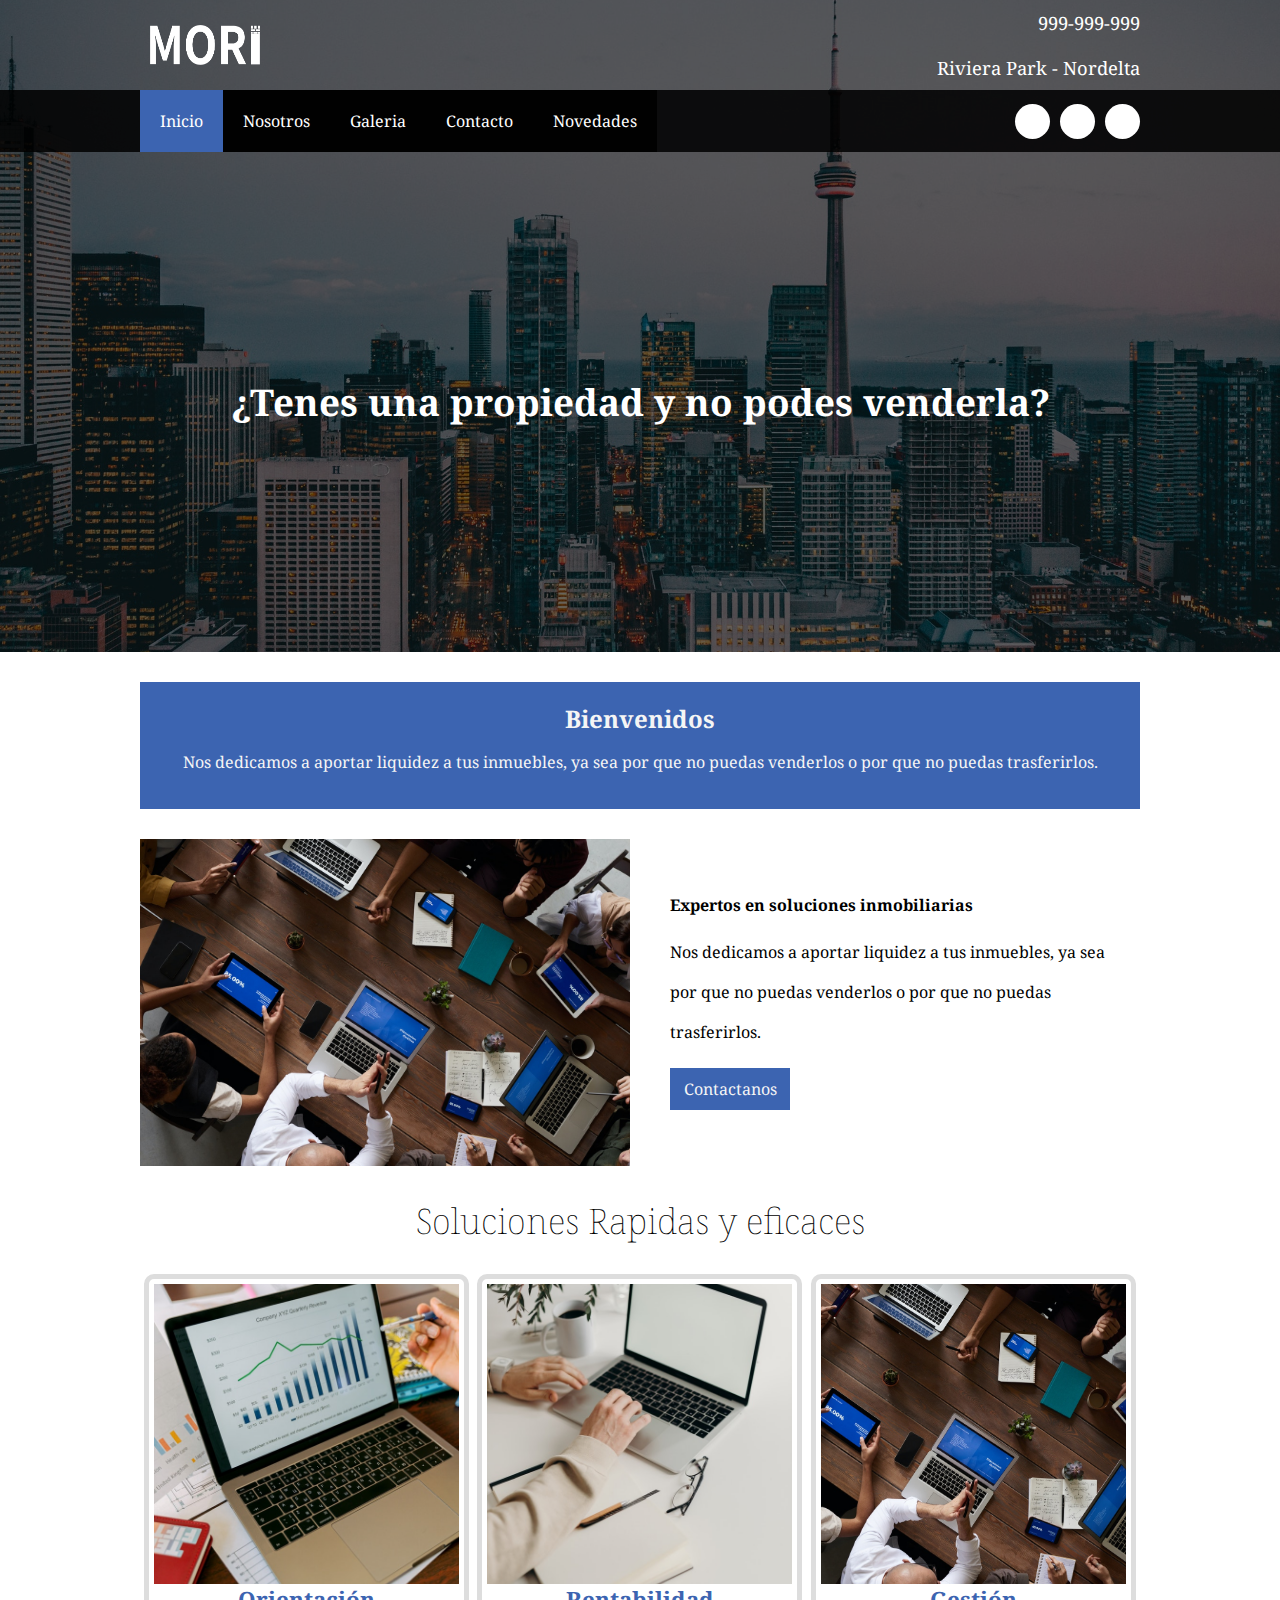
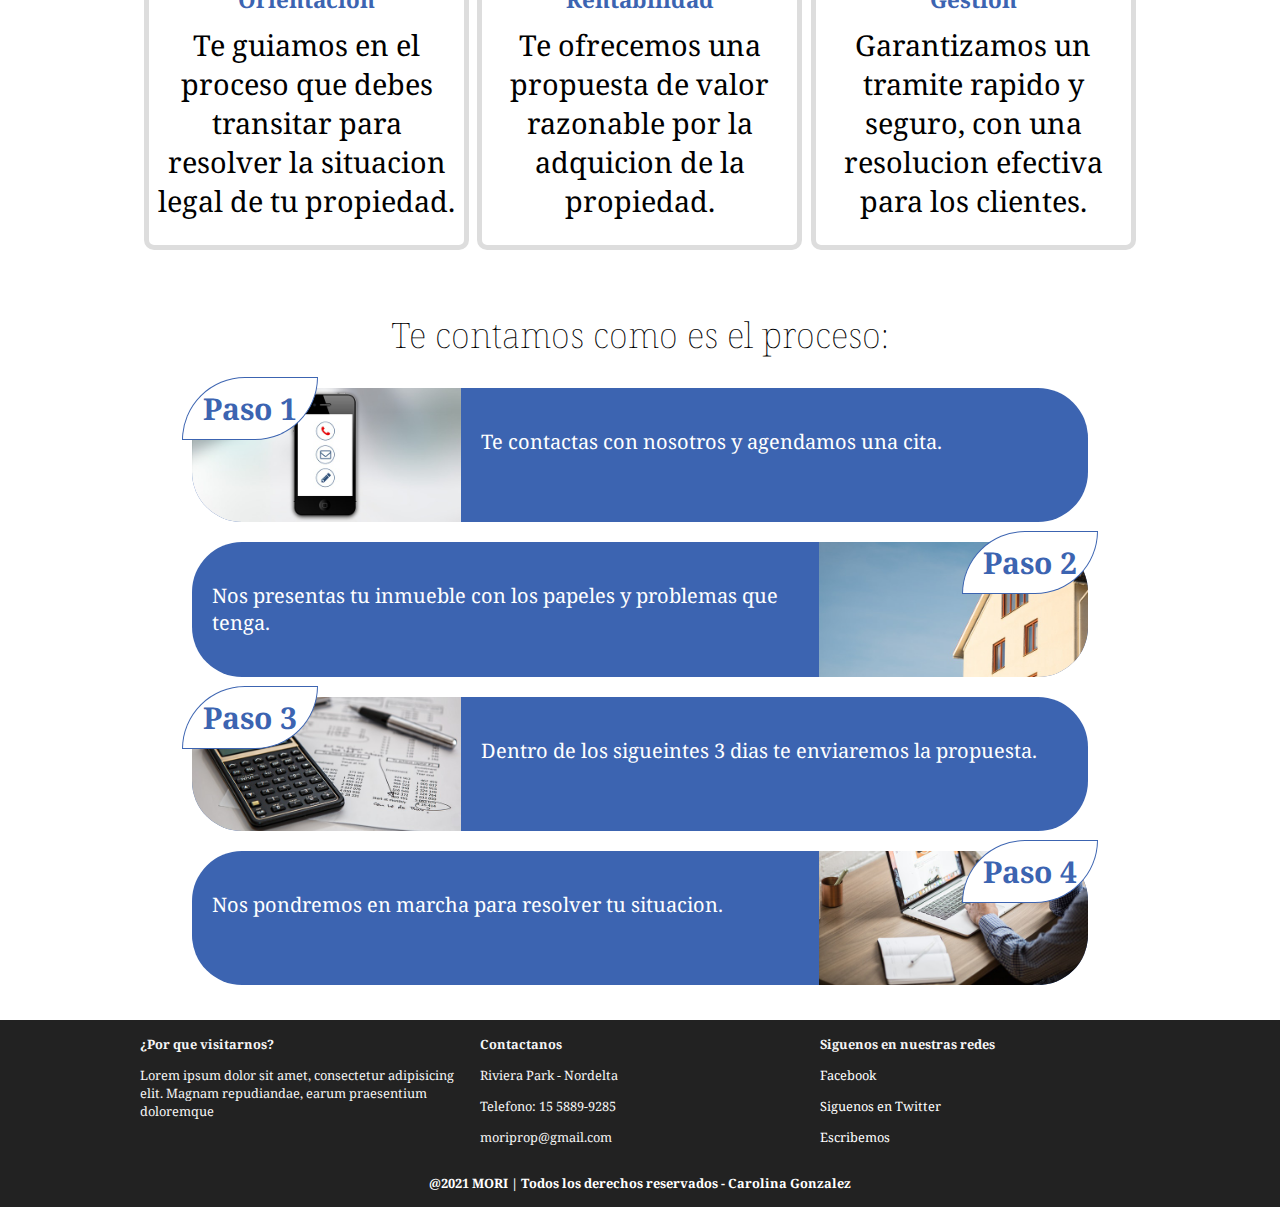
<file: index.html>
<!DOCTYPE html>
<html lang="es">

<head>
    <meta charset="UTF-8">
    <meta http-equiv="X-UA-Compatible" content="IE=edge">
    <meta name="viewport" content="width=device-width, initial-scale=1.0">
    <link rel="stylesheet" href="estilos.css">
    <link rel="stylesheet" href="anuncio.css">

    <link href="https://file.myfontastic.com/Nwb6mDPqsQPBfgNzGpX3ud/icons.css" rel="stylesheet">
    <title>MORI</title>
</head>

<body>
    <header class="main-header">
        <div class="container container--flex">
            <div class="logo-container column column--50">
                <a href="index.html"><img src="logoB.png" alt="logo" class="logo"></a>
            </div>
            <div class="main-header__contactInfo column column--50">
                <p class="main-header__contactInfo__phone">
                    <span class="icon-phone">999-999-999</span>
                </p>
                <p class="main-header__contactInfo__address">
                    <span class="icon-location">Riviera Park - Nordelta</span>
                </p>
            </div>
        </div>
    </header>
    <nav class="main-nav">
        <div class="container container--flex">
            <span class="icon-menu" id="btnmenu"></span>
            <ul class="menu" id="menu">
                <li class="menu__item">
                    <a href="index.html" class="menu__link  menu__link--select">Inicio</a></li>
                <li class="menu__item">
                    <a href="nosotros.html" class="menu__link">Nosotros</a></li>
                <li class="menu__item">
                    <a href="galeria.html" class="menu__link">Galeria</a></li>
                <li class="menu__item">
                    <a href="contacto.html" class="menu__link">Contacto</a></li>
                <li class="menu__item">
                    <a href="novedades.html" class="menu__link">Novedades</a></li>
            </ul>
            <div class="social-icon">
                <a href="" class="social-icon__link">
                    <span class="icon-facebook"></span>
                </a>
                <a href="" class="social-icon__link">
                    <span class="icon-twitter"></span>
                </a>
                <a href="" class="social-icon__link">
                    <span class="icon-mail"></span>
                </a>
            </div>

        </div>
    </nav>
    <section class="banner">
        <img src="fondo.jpg" alt="" class="banner__img">
        <div class="banner__content">¿Tenes una propiedad y no podes venderla?</div>
    </section>
    <main class="main">
        <section class="group group--color">
            <div class="container">
                <h2 class="main__tittle">Bienvenidos</h2>
                <p class="main__txt">Nos dedicamos a aportar liquidez a tus inmuebles, ya sea por que no puedas venderlos o por que no puedas trasferirlos.</p>

            </div>
        </section>
        <section class="group main__about__description">
            <div class="container container--flex">
                <div class="column column--50">
                    <img src="equipo.jpg" alt="">
                </div>
                <div class="column column--50">
                    <h3 class="column__title">Expertos en soluciones inmobiliarias</h3>
                    <p class="column__txt">Nos dedicamos a aportar liquidez a tus inmuebles, ya sea por que no puedas venderlos o por que no puedas trasferirlos.</p>
                    <a href="contacto.html" class="btn btn--contact">Contactanos</a>
                </div>
            </div>
        </section>
        <section class="group today-special">
            <h2 class="group__title">Soluciones Rapidas y eficaces</h2>
            <div class="container container--flex">
                <div class="column column--50-25">
                    <img src="orientacion.jpg" alt="" class="today-special__img">
                    <div class="today-special__title">Orientación</div>
                    <div class="today-special__price">Te guiamos en el proceso que debes transitar para resolver la situacion legal de tu propiedad.</div>
                </div>
                <div class="column column--50-25">
                    <img src="rentabilidad.jpg" alt="" class="today-special__img">
                    <div class="today-special__title">Rentabilidad</div>
                    <div class="today-special__price">Te ofrecemos una propuesta de valor razonable por la adquicion de la propiedad.</div>
                </div>
                <div class="column column--50-25">
                    <img src="equipo.jpg" alt="" class="today-special__img">
                    <div class="today-special__title">Gestión</div>
                    <div class="today-special__price">Garantizamos un tramite rapido y seguro, con una resolucion efectiva para los clientes.</div>
                </div>

            </div>
        </section>

        <section>
            <h2 class="group__title">Te contamos como es el proceso:</h2>
            <div class="pasos1">
                <div>
                    <h1>Paso 1</h1>
                    <p>Te contactas con nosotros y agendamos una cita.</p>

                    <img src="infografia-contacto.jpg" alt="">
                </div>
                <div>
                    <h1>Paso 2</h1>
                    <p>Nos presentas tu inmueble con los papeles y problemas que tenga.</p>
                    <img src="infografia-casa.jpg" alt="">
                </div>
                <div>
                    <h1>Paso 3</h1>
                    <p>Dentro de los sigueintes 3 dias te enviaremos la propuesta.</p>
                    <img src="infografia-presu.jpg" alt="">
                </div>
                <div>
                    <h1>Paso 4</h1>
                    <p>Nos pondremos en marcha para resolver tu situacion.</p>
                    <img src="infografia-marcha.jpg" alt="">
                </div>
            </div>
        </section>
    </main>
    <footer class="main-footer">
        <div class="container container--flex">
            <div class="column column--33">
                <h2 class="column__title">¿Por que visitarnos?</h2>
                <p class="column__txt">Lorem ipsum dolor sit amet, consectetur adipisicing elit. Magnam repudiandae, earum praesentium doloremque </p>
            </div>
            <div class="column column--33">
                <h2 class="column__title">Contactanos</h2>
                <p class="column__txt">Riviera Park - Nordelta</p>
                <p class="column__txt">Telefono: 15 5889-9285</p>
                <p class="column__txt">moriprop@gmail.com</p>
            </div>
            <div class="column column--33">
                <h2 class="column__title">Siguenos en nuestras redes</h2>
                <p class="column__txt">
                    <a href="" class="icon-facebook">Facebook</a>
                </p>
                <p class="column__txt">
                    <a href="" class="icon-twitter">Siguenos en Twitter</a>
                </p>
                <p class="column__txt">
                    <a href="" class="icon-whatsapp">Escribemos</a>
                </p>
            </div>
            <p class="copy"> <a class="copy-link" href="email.html" target="_blank">@2021 MORI | Todos los derechos reservados - Carolina Gonzalez</a>
            </p>
        </div>
    </footer>
    <script src="menu.js"></script>

</body>

</html>
</file>
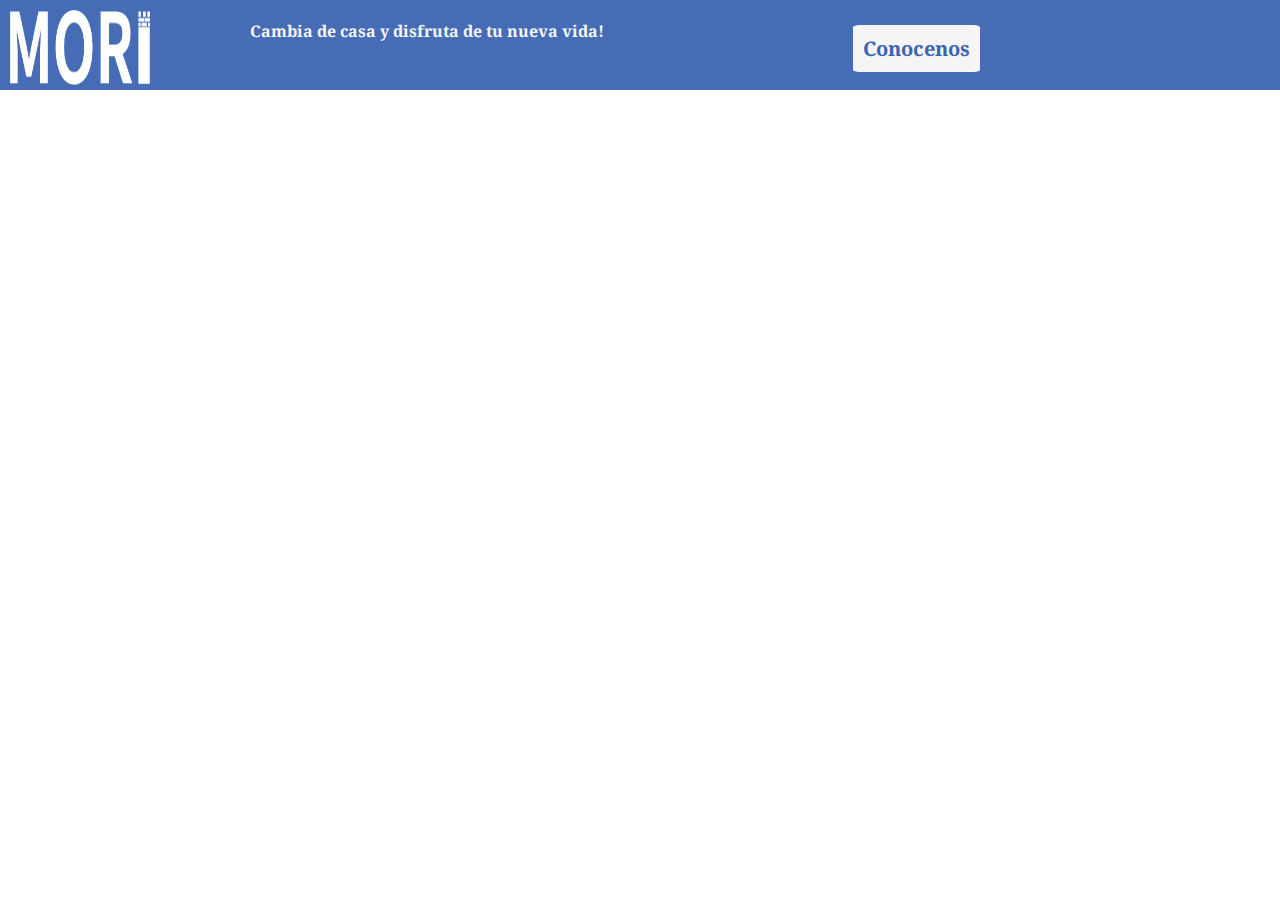
<file: anuncio.html>
<!DOCTYPE html>
<html lang="es">

<head>
    <meta charset="UTF-8">
    <meta http-equiv="X-UA-Compatible" content="IE=edge">
    <meta name="viewport" content="width=device-width, initial-scale=1.0">
    <link href="anuncio.css" rel="stylesheet">

    <title>Anuncio</title>
</head>

<body>
    <div class="cajaaviso">

        <img src="logoB.png" alt="logo">

        <div>
            <p>Cambia de casa y disfruta de tu nueva vida!</p>

        </div>
        <div>
            <a href="http://producciondigitalup.com/sitioup/118598/index.html" target="_blank">Conocenos</a>

        </div>

    </div>




    </div>

</body>

</html>
</file>
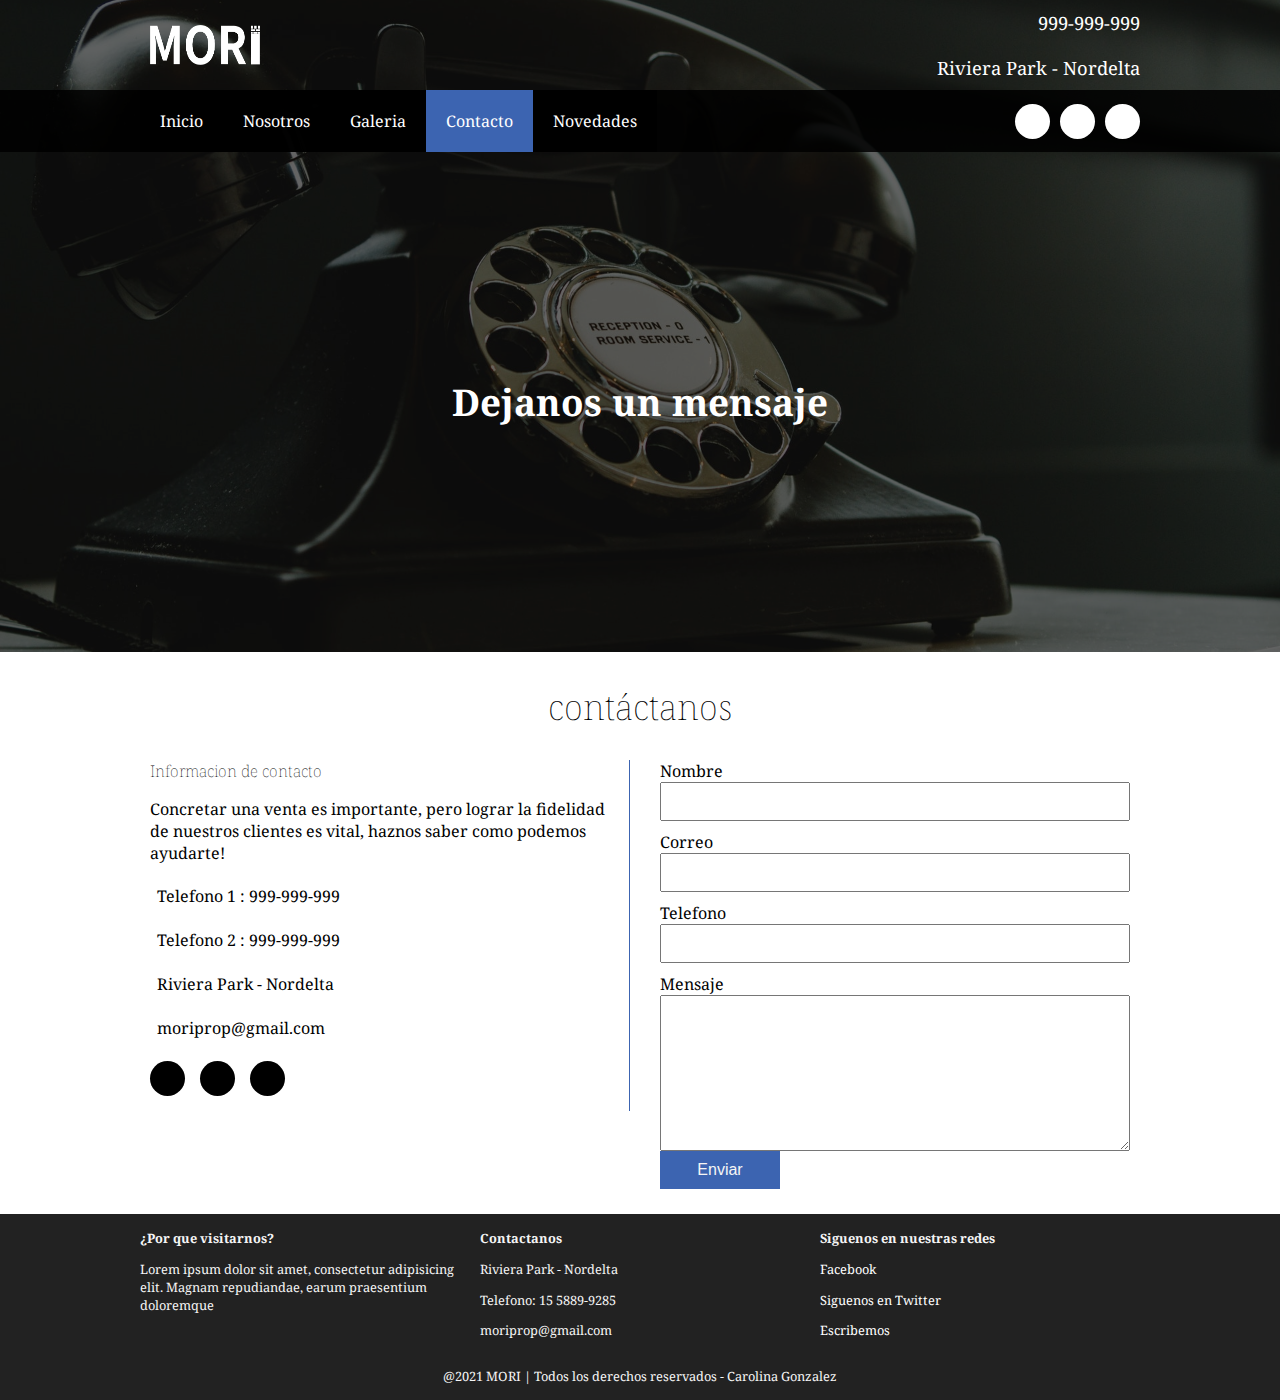
<file: contacto.html>
<!DOCTYPE html>
<html lang="es">

<head>
    <meta charset="UTF-8">
    <meta http-equiv="X-UA-Compatible" content="IE=edge">
    <meta name="viewport" content="width=device-width, initial-scale=1.0">
    <link rel="stylesheet" href="estilos.css">
    <link href="https://file.myfontastic.com/Nwb6mDPqsQPBfgNzGpX3ud/icons.css" rel="stylesheet">
    <title>Contacto | MORI</title>
</head>

<body>
    <header class="main-header">
        <div class="container container--flex">
            <div class="logo-container column column--50">
                <a href="index.html"><img src="logoB.png" alt="logo" class="logo"></a>
            </div>
            <div class="main-header__contactInfo column column--50">
                <p class="main-header__contactInfo__phone">
                    <span class="icon-phone">999-999-999</span>
                </p>
                <p class="main-header__contactInfo__address">
                    <span class="icon-location">Riviera Park - Nordelta</span>
                </p>
            </div>
        </div>
    </header>
    <nav class="main-nav">
        <div class="container container--flex">
            <span class="icon-menu" id="btnmenu"></span>
            <ul class="menu" id="menu">
                <li class="menu__item">
                    <a href="index.html" class="menu__link  ">Inicio</a></li>
                <li class="menu__item">
                    <a href="nosotros.html" class="menu__link ">Nosotros</a></li>
                <li class="menu__item">
                    <a href="galeria.html" class="menu__link ">Galeria</a></li>
                <li class="menu__item">
                    <a href="contacto.html" class="menu__link menu__link--select">Contacto</a></li>
                <li class="menu__item">
                    <a href="novedades.html" class="menu__link">Novedades</a></li>
            </ul>
            <div class="social-icon">
                <a href="" class="social-icon__link">
                    <span class="icon-facebook"></span>
                </a>
                <a href="" class="social-icon__link">
                    <span class="icon-twitter"></span>
                </a>
                <a href="" class="social-icon__link">
                    <span class="icon-mail"></span>
                </a>
            </div>

        </div>
    </nav>
    <section class="banner">
        <img src="contacto.jpg" alt="" class="banner__img">
        <div class="banner__content">Dejanos un mensaje</div>
    </section>
    <main class="main">

        <section class="group contact">
            <h2 class="group__title">contáctanos</h2>
            <div class="container container--flex">
                <div class="contact-information column column--50">
                    <h3 class="column__title">Informacion de contacto</h3>
                    <p class="column__txt">Concretar una venta es importante, pero lograr la fidelidad de nuestros clientes es vital, haznos saber como podemos ayudarte!</p>
                    <p class="column__txt"><span class="icon-phone"></span> Telefono 1 : 999-999-999</p>
                    <p class="column__txt"><span class="icon-phone"></span> Telefono 2 : 999-999-999</p>
                    <p class="column__txt"><span class="icon-location"></span> Riviera Park - Nordelta</p>
                    <p class="column__txt"><span class="icon-mail"></span> moriprop@gmail.com</p>

                    <div class="social-icon">
                        <a href="" class="social-icon__link">
                            <span class="icon-facebook"></span>
                        </a>
                        <a href="" class="social-icon__link">
                            <span class="icon-twitter"></span>
                        </a>
                        <a href="" class="social-icon__link">
                            <span class="icon-mail"></span>
                        </a>
                    </div>

                </div>
                <form method="GET" action="respuesta.html" class="formulario column column--50">

                    <label for="" class="formulario__label">Nombre</label>
                    <input type="text" class="formulario__input-txt" name="nombre" required>
                    <label for="" class="formulario__label">Correo</label>
                    <input type="email" class="formulario__input-txt" name="correo" required>
                    <label for="" class="formulario__label">Telefono</label>
                    <input type="text" class="formulario__input-txt" name="telefono" required>

                    <label for="" class="formulario__label">Mensaje</label>
                    <textarea name="mensaje" id="" cols="30" rows="10" class="formulario__textarea"></textarea>
                    <input type="submit" class="btn formulario__btn" name="btn_enviar" value="Enviar">

                </form>
            </div>
        </section>

    </main>

    <footer class="main-footer">
        <div class="container container--flex">
            <div class="column column--33">
                <h2 class="column__title">¿Por que visitarnos?</h2>
                <p class="column__txt">Lorem ipsum dolor sit amet, consectetur adipisicing elit. Magnam repudiandae, earum praesentium doloremque </p>
            </div>
            <div class="column column--33">
                <h2 class="column__title">Contactanos</h2>
                <p class="column__txt">Riviera Park - Nordelta</p>
                <p class="column__txt">Telefono: 15 5889-9285</p>
                <p class="column__txt">moriprop@gmail.com</p>
            </div>
            <div class="column column--33">
                <h2 class="column__title">Siguenos en nuestras redes</h2>
                <p class="column__txt">
                    <a href="" class="icon-facebook">Facebook</a>
                </p>
                <p class="column__txt">
                    <a href="" class="icon-twitter">Siguenos en Twitter</a>
                </p>
                <p class="column__txt">
                    <a href="" class="icon-whatsapp">Escribemos</a>
                </p>
            </div>
            <p class="copy">@2021 MORI | Todos los derechos reservados - Carolina Gonzalez
            </p>
        </div>
    </footer>

    <script src="menu.js"></script>
</body>

</html>
</file>
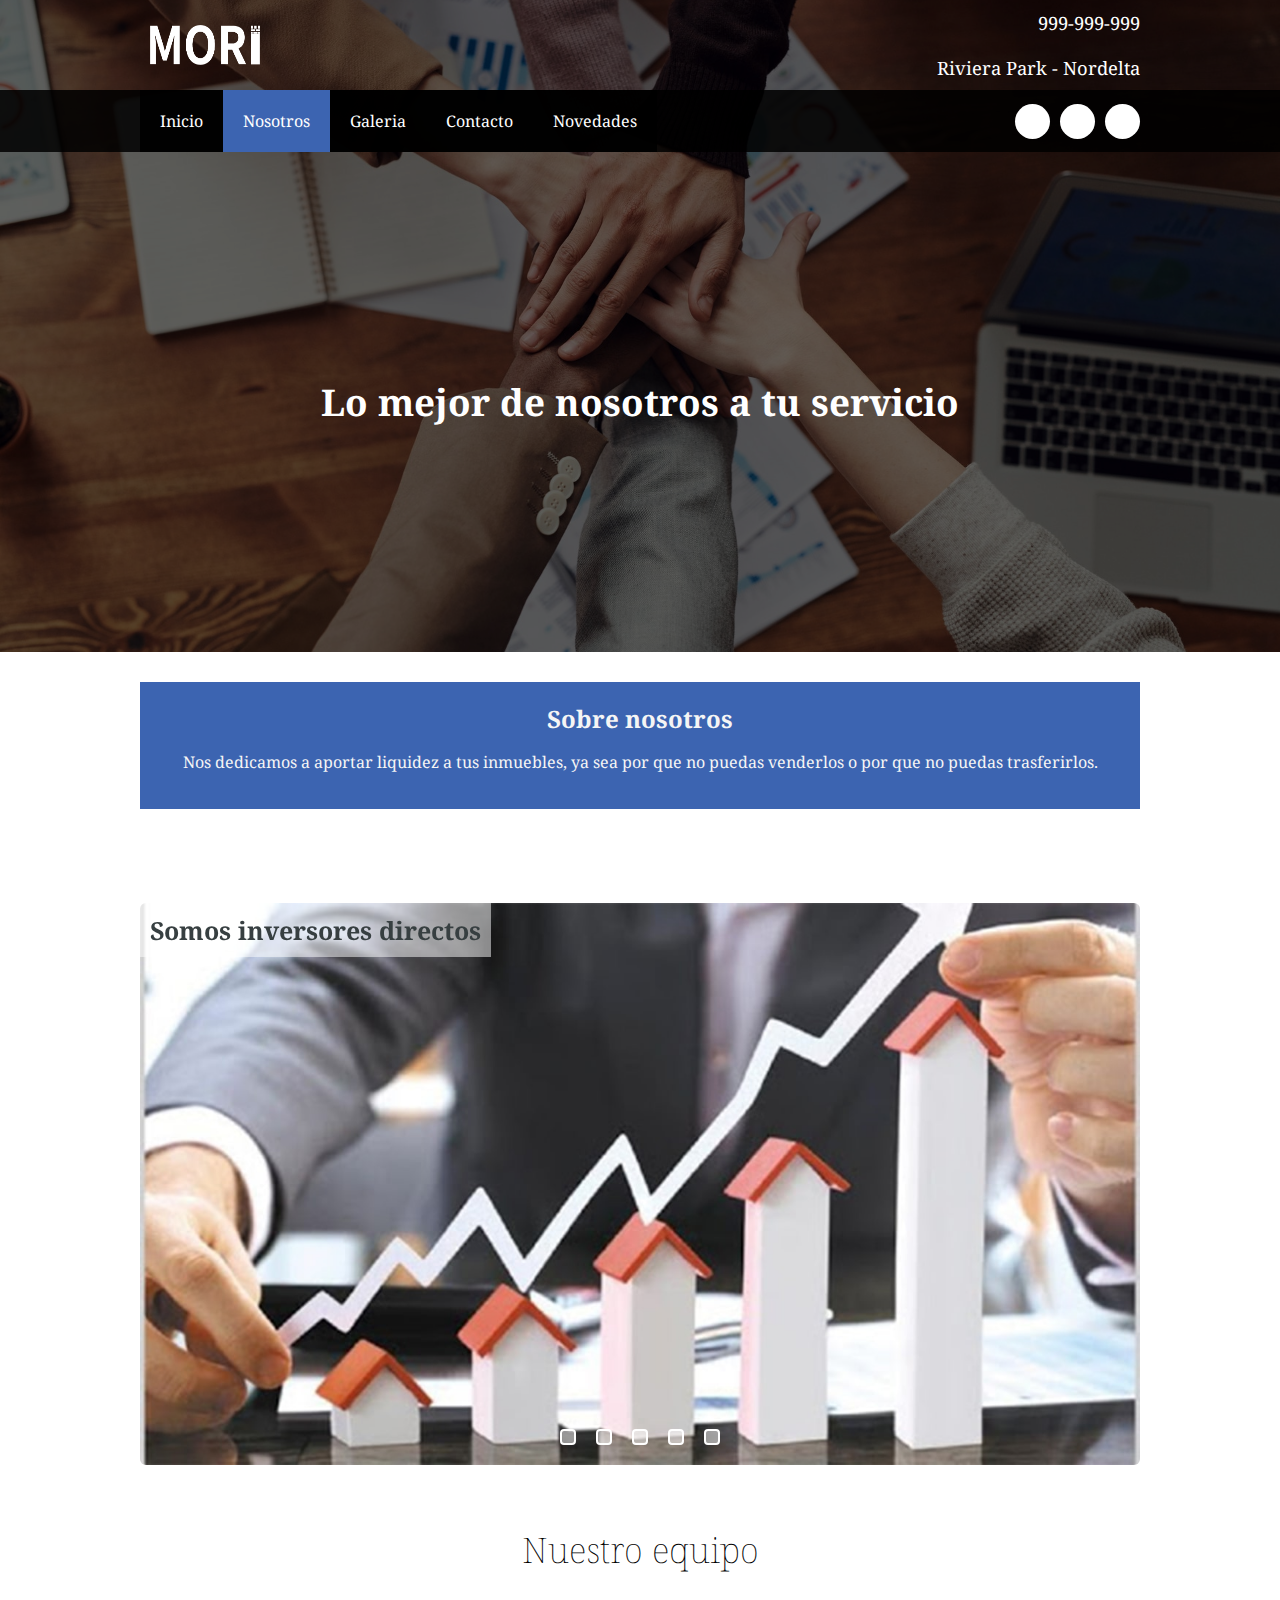
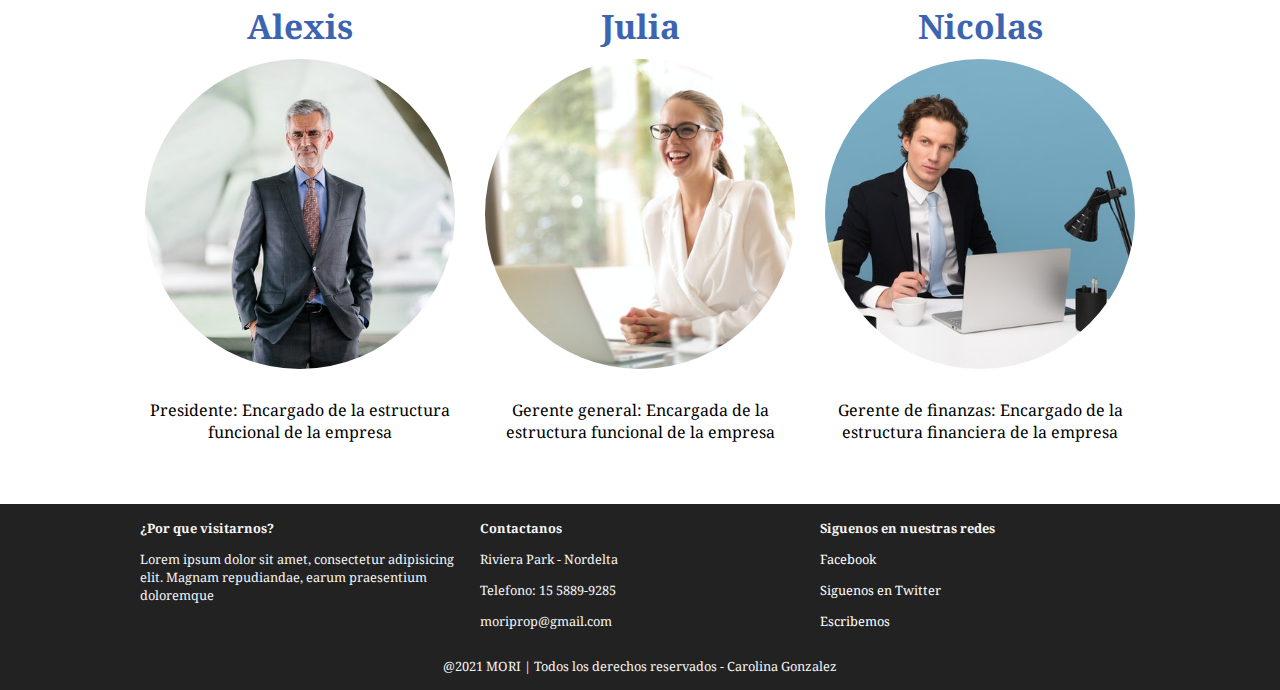
<file: nosotros.html>
<!DOCTYPE html>
<html lang="es">

<head>
    <meta charset="UTF-8">
    <meta http-equiv="X-UA-Compatible" content="IE=edge">
    <meta name="viewport" content="width=device-width, initial-scale=1.0">
    <link rel="stylesheet" href="estilos.css">
    <link href="https://file.myfontastic.com/Nwb6mDPqsQPBfgNzGpX3ud/icons.css" rel="stylesheet">
    <title>Nosotros | MORI</title>
</head>

<body>
    <header class="main-header">
        <div class="container container--flex">
            <div class="logo-container column column--50">
                <a href="index.html"><img src="logoB.png" alt="logo" class="logo"></a>
            </div>
            <div class="main-header__contactInfo column column--50">
                <p class="main-header__contactInfo__phone">
                    <span class="icon-phone">999-999-999</span>
                </p>
                <p class="main-header__contactInfo__address">
                    <span class="icon-location">Riviera Park - Nordelta</span>
                </p>
            </div>
        </div>
    </header>
    <nav class="main-nav">
        <div class="container container--flex">
            <span class="icon-menu" id="btnmenu"></span>
            <ul class="menu" id="menu">
                <li class="menu__item">
                    <a href="index.html" class="menu__link  ">Inicio</a></li>
                <li class="menu__item">
                    <a href="nosotros.html" class="menu__link menu__link--select">Nosotros</a></li>
                <li class="menu__item">
                    <a href="galeria.html" class="menu__link">Galeria</a></li>
                <li class="menu__item">
                    <a href="contacto.html" class="menu__link">Contacto</a></li>
                <li class="menu__item">
                    <a href="novedades.html" class="menu__link">Novedades</a></li>
            </ul>
            <div class="social-icon">
                <a href="" class="social-icon__link">
                    <span class="icon-facebook"></span>
                </a>
                <a href="" class="social-icon__link">
                    <span class="icon-twitter"></span>
                </a>
                <a href="" class="social-icon__link">
                    <span class="icon-mail"></span>
                </a>
            </div>

        </div>
    </nav>
    <section class="banner">
        <img src="nosotros.jpg" alt="" class="banner__img">
        <div class="banner__content">Lo mejor de nosotros a tu servicio</div>
    </section>
    <main class="main">
        <section class="group group--color">
            <div class="container">
                <h2 class="main__tittle">Sobre nosotros</h2>
                <p class="main__txt">Nos dedicamos a aportar liquidez a tus inmuebles, ya sea por que no puedas venderlos o por que no puedas trasferirlos.</p>

            </div>
        </section>


        <section class="body-servicios">

            <div class="container-all">

                <input class="input" type="radio" id="1" name="image-slide" hidden/>
                <input class="input" type="radio" id="2" name="image-slide" hidden/>
                <input class="input" type="radio" id="3" name="image-slide" hidden/>
                <input class="input" type="radio" id="4" name="image-slide" hidden/>
                <input class="input" type="radio" id="5" name="image-slide" hidden/>

                <div class="slide">

                    <div class="item-slide">
                        <div class="titulo">
                            <h1>Somos inversores directos</h1>
                        </div>
                        <img src="inversor.jpg">

                    </div>

                    <div class="item-slide">
                        <div class="titulo">
                            <h1>Compramos propiedades para terceros</h1>
                        </div>
                        <img src="compra.jpg">
                    </div>

                    <div class="item-slide">
                        <div class="titulo">
                            <h1>Solucionamos conflictos legales</h1>
                        </div>
                        <img src="resolucion.jpg">
                    </div>

                    <div class="item-slide">
                        <div class="titulo">
                            <h1>Resolvemos sucesiones inconclusas</h1>
                        </div>
                        <img src="sucesion.jpg">
                    </div>

                    <div class="item-slide">
                        <div class="titulo">
                            <h1>Hacemos venta de propiedades</h1>
                        </div>
                        <img src="ventas.jpg">
                    </div>

                </div>

                <div class="pagination">

                    <label class="pagination-item" for="1">
                        <img src="inversor.jpg">
                    </label>

                    <label class="pagination-item" for="2">
                        <img src="compra.jpg">
                    </label>

                    <label class="pagination-item" for="3">
                        <img src="resolucion.jpg">
                    </label>

                    <label class="pagination-item" for="4">
                        <img src="sucesion.jpg">
                    </label>

                    <label class="pagination-item" for="5">
                        <img src="ventas.jpg">
                    </label>

                </div>

            </div>

        </section>



        <section class="group our-team">
            <h2 class="group__title">Nuestro equipo</h2>
            <div class="container container--flex">
                <div class="column column--33">
                    <h3 class="our-team__title">Alexis</h3>
                    <img src="nosotros1.jpg" alt="" class="our-team__img">
                    <p class="our-team__txt">Presidente: Encargado de la estructura funcional de la empresa</p>
                </div>
                <div class="column column--33">
                    <h3 class="our-team__title">Julia</h3>
                    <img src="nosotros2.jpg" alt="" class="our-team__img">
                    <p class="our-team__txt">Gerente general: Encargada de la estructura funcional de la empresa</p>
                </div>
                <div class="column column--33">
                    <h3 class="our-team__title">Nicolas</h3>
                    <img src="nosotros3.jpg" alt="" class="our-team__img">
                    <p class="our-team__txt">Gerente de finanzas: Encargado de la estructura financiera de la empresa</p>
                </div>
            </div>
        </section>

    </main>
    <footer class="main-footer">
        <div class="container container--flex">
            <div class="column column--33">
                <h2 class="column__title">¿Por que visitarnos?</h2>
                <p class="column__txt">Lorem ipsum dolor sit amet, consectetur adipisicing elit. Magnam repudiandae, earum praesentium doloremque </p>
            </div>
            <div class="column column--33">
                <h2 class="column__title">Contactanos</h2>
                <p class="column__txt">Riviera Park - Nordelta</p>
                <p class="column__txt">Telefono: 15 5889-9285</p>
                <p class="column__txt">moriprop@gmail.com</p>
            </div>
            <div class="column column--33">
                <h2 class="column__title">Siguenos en nuestras redes</h2>
                <p class="column__txt">
                    <a href="" class="icon-facebook">Facebook</a>
                </p>
                <p class="column__txt">
                    <a href="" class="icon-twitter">Siguenos en Twitter</a>
                </p>
                <p class="column__txt">
                    <a href="" class="icon-whatsapp">Escribemos</a>
                </p>
            </div>
            <p class="copy">@2021 MORI | Todos los derechos reservados - Carolina Gonzalez
            </p>
        </div>
    </footer>
    <script src="menu.js"></script>
</body>

</html>
</file>
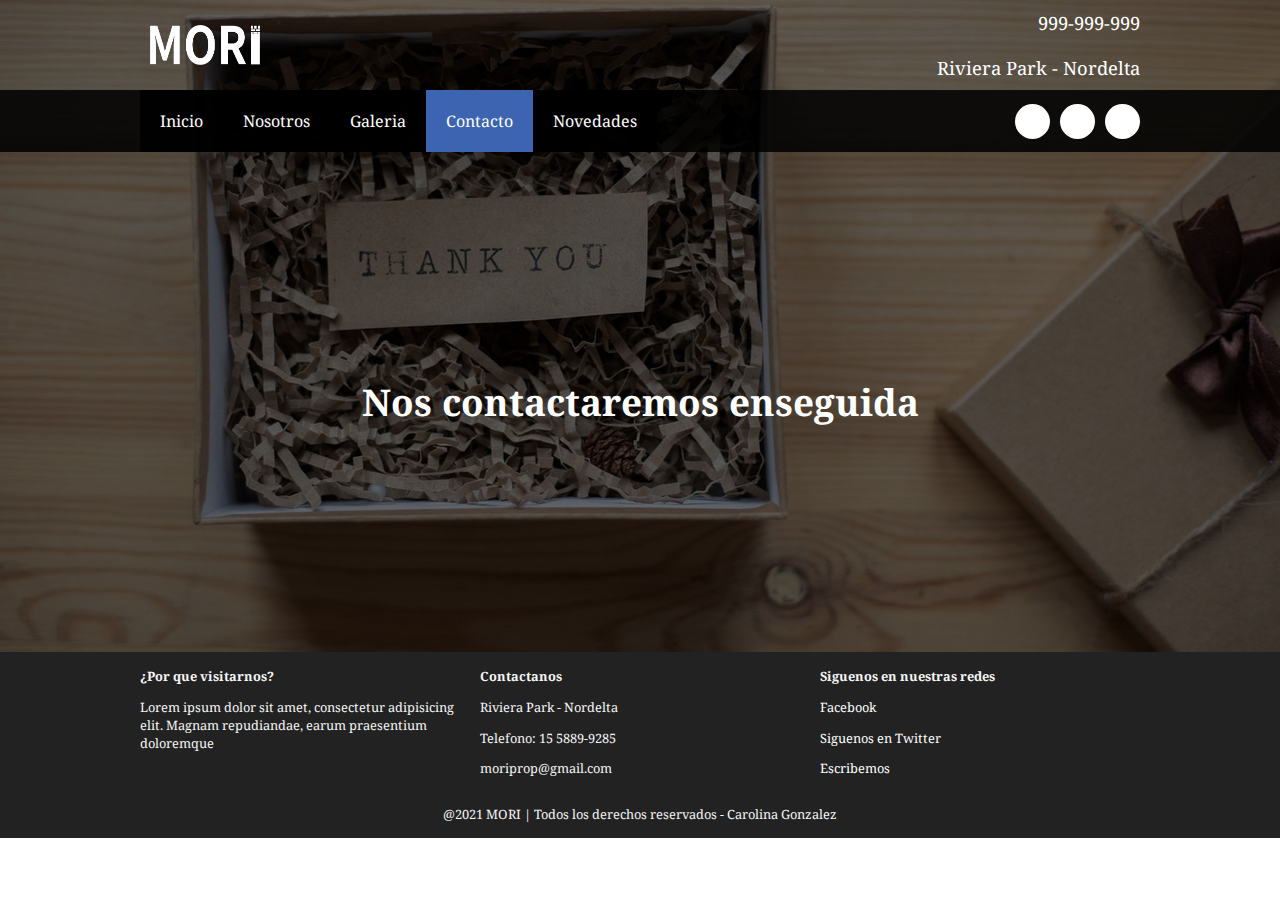
<file: respuesta.html>
<!DOCTYPE html>
<html lang="es">

<head>
    <meta charset="UTF-8">
    <meta http-equiv="X-UA-Compatible" content="IE=edge">
    <meta name="viewport" content="width=device-width, initial-scale=1.0">
    <link rel="stylesheet" href="estilos.css">
    <link href="https://file.myfontastic.com/Nwb6mDPqsQPBfgNzGpX3ud/icons.css" rel="stylesheet">
    <title>Contacto | MORI</title>
</head>

<body>
    <header class="main-header">
        <div class="container container--flex">
            <div class="logo-container column column--50">
                <a href="index.html"><img src="logoB.png" alt="logo" class="logo"></a>
            </div>
            <div class="main-header__contactInfo column column--50">
                <p class="main-header__contactInfo__phone">
                    <span class="icon-phone">999-999-999</span>
                </p>
                <p class="main-header__contactInfo__address">
                    <span class="icon-location">Riviera Park - Nordelta</span>
                </p>
            </div>
        </div>
    </header>
    <nav class="main-nav">
        <div class="container container--flex">
            <span class="icon-menu" id="btnmenu"></span>
            <ul class="menu" id="menu">
                <li class="menu__item">
                    <a href="index.html" class="menu__link  ">Inicio</a></li>
                <li class="menu__item">
                    <a href="nosotros.html" class="menu__link ">Nosotros</a></li>
                <li class="menu__item">
                    <a href="galeria.html" class="menu__link ">Galeria</a></li>
                <li class="menu__item">
                    <a href="contacto.html" class="menu__link menu__link--select">Contacto</a></li>
                <li class="menu__item">
                    <a href="novedades.html" class="menu__link">Novedades</a></li>
            </ul>
            <div class="social-icon">
                <a href="" class="social-icon__link">
                    <span class="icon-facebook"></span>
                </a>
                <a href="" class="social-icon__link">
                    <span class="icon-twitter"></span>
                </a>
                <a href="" class="social-icon__link">
                    <span class="icon-mail"></span>
                </a>
            </div>

        </div>
    </nav>

    <section class="banner">
        <img src="respuesta.jpg" alt="" class="banner__img">
        <div class="banner__content">Nos contactaremos enseguida</div>
    </section>


    <footer class="main-footer">
        <div class="container container--flex">
            <div class="column column--33">
                <h2 class="column__title">¿Por que visitarnos?</h2>
                <p class="column__txt">Lorem ipsum dolor sit amet, consectetur adipisicing elit. Magnam repudiandae, earum praesentium doloremque </p>
            </div>
            <div class="column column--33">
                <h2 class="column__title">Contactanos</h2>
                <p class="column__txt">Riviera Park - Nordelta</p>
                <p class="column__txt">Telefono: 15 5889-9285</p>
                <p class="column__txt">moriprop@gmail.com</p>
            </div>
            <div class="column column--33">
                <h2 class="column__title">Siguenos en nuestras redes</h2>
                <p class="column__txt">
                    <a href="" class="icon-facebook">Facebook</a>
                </p>
                <p class="column__txt">
                    <a href="" class="icon-twitter">Siguenos en Twitter</a>
                </p>
                <p class="column__txt">
                    <a href="" class="icon-whatsapp">Escribemos</a>
                </p>
            </div>
            <p class="copy">@2021 MORI | Todos los derechos reservados - Carolina Gonzalez
            </p>
        </div>
    </footer>

    <script src="menu.js"></script>
</body>

</html>
</file>
<file: estilos.css>
@import url('https://fonts.googleapis.com/css2?family=Noto+Serif:ital,wght@0,400;0,700;1,400;1,700&display=swap');
* {
    box-sizing: border-box;
}

body {
    font-family: 'Noto Serif', serif;
    margin: 0;
}


/*------------------- Estilos base -------------------*/

img {
    display: block;
    width: 100%;
    max-width: 100%;
}

h1,
h2,
h3,
h4,
h5,
h6 {
    margin: 0;
}

.container {
    width: 100%;
    margin: auto;
}

.container--flex {
    display: flex;
    flex-wrap: wrap;
    justify-content: space-between;
    align-items: center;
}

.column {
    width: 100%;
}


/*------------------- Estilos header -------------------*/

.main-header {
    width: 100%;
}

.column--50 {
    width: 49%;
}

.logo {
    width: 130px;
    height: 60px;
    padding: 10px;
}

.main-header__contactInfo {
    text-align: right;
}

.main-header__contactInfo__phone {
    color: white;
    margin: 0 auto;
    padding: 10px;
}

.main-header__contactInfo__address {
    color: white;
    padding: 10px;
    margin: 0;
}

.main-header [class*="icon-"]::before {
    position: relative;
    top: 2px;
    right: 5px;
}


/*------------------- Estilos del Menu -------------------*/

.main-nav {
    width: 100%;
    position: relative;
    z-index: 2000;
    padding: 10px;
}

.icon-menu {
    display: block;
    color: white;
    border: 1px solid white;
    border-radius: 3px;
    width: 40px;
    height: 40px;
    line-height: 45px;
    text-align: center;
    cursor: pointer;
    font-size: 1.5em;
}

.social-icon {
    display: flex;
    justify-content: space-between;
}

.social-icon [class*="icon-"] {
    color: black;
    margin-left: 10px;
    display: flex;
    justify-content: center;
    align-items: center;
    font-size: 1.3em;
    width: 35px;
    height: 35px;
    background: white;
    border-radius: 50%;
}

.social-icon__link {
    text-decoration: none;
}

.menu {
    position: absolute;
    top: 60px;
    left: 0;
    width: 100%;
    background: rgba(0, 0, 0, .85);
    padding: 0;
    margin: 0;
    list-style: none;
    text-align: center;
    height: 0;
    overflow: hidden;
    transition: height .3s linear;
}

.menu__link {
    display: block;
    padding: 15px;
    color: white;
    text-decoration: none;
}

.menu__link:hover {
    background: #3C64B1;
}

.menu__link--select {
    background: #3C64B1;
}

.mostrar {
    height: 230px;
}


/*------------------- Estilos del banner -------------------*/

.banner {
    margin-top: -205px;
    position: relative;
    z-index: -1000;
}

.banner::before {
    content: '';
    position: absolute;
    width: 100%;
    height: 100%;
    background: rgba(0, 0, 0, 0.6);
    z-index: 1000;
    top: 0;
}

.banner__img {
    width: 100%;
    height: 350px;
    object-fit: cover;
}

.banner__content {
    width: 90%;
    color: white;
    text-align: center;
    position: absolute;
    z-index: 1500;
    top: 75%;
    left: 50%;
    transform: translateX(-50%) translateY(-50%);
    font-size: 1.3em;
    font-weight: bold;
    padding-bottom: 10px;
}


/*------------------- Estilos pricipales -------------------*/

.group--color .container {
    background: #3C64B1;
    color: whitesmoke;
    padding: 10px;
    text-align: center;
}

.main__title {
    margin: 15px 0;
    font-size: 1.8em;
    font-family: 'Noto Serif', serif;
    font-weight: 100;
}

.column__title {
    font-size: 1.3em;
}

.main__about__description .column:nth-child(2) {
    padding: 10px;
}

.btn {
    display: block;
    text-align: center;
    text-decoration: none;
    width: 120px;
    background: #3C64B1;
    color: whitesmoke;
    padding: 10px;
}

.btn:hover {
    background: whitesmoke;
    color: #3C64B1;
    border: 1px solid #3C64B1;
}

.group__title {
    text-align: center;
    font-weight: 100;
    font-size: 1.8em;
    margin: 30px;
}

.today-special .column {
    margin-bottom: 30px;
    text-align: center;
}

.today-special__img {
    margin: auto;
    max-width: 350px;
    max-height: 300px;
    object-fit: cover;
}

.today-special__price {
    font-size: 1.3em;
    padding-top: 10px;
    padding-bottom: 20px;
}

.today-special__title {
    font-size: 1.5em;
    color: #3C64B1;
    font-weight: bold;
}


/*------------------- Estilos del footer-------------------*/

.main-footer-anuncio {
    background: #222;
    color: whitesmoke;
    padding: 10px;
    padding-top: 20px;
    padding-bottom: 100px;
    font-size: .8em;
    margin-bottom: 0px;
}

.main-footer {
    background: #222;
    color: whitesmoke;
    font-size: .8em;
    padding: 15px;
}

.copy {
    text-align: center;
    margin: auto;
    margin-top: 15px;
}

.copy-link {
    text-decoration: none;
    color: white;
    font-weight: bold;
}

.main-footer [class*="icon-"] {
    color: white;
    text-decoration: none;
}

.main-footer [class*="icon-"]::before {
    position: relative;
    top: 3px;
    right: 5px;
}

.main-footer-anuncio [class*="icon-"] {
    color: white;
    text-decoration: none;
}

.main-footer-anuncio [class*="icon-"]::before {
    position: relative;
    top: 3px;
    right: 5px;
}


/*------------------- Estilos nosotros-------------------*/

.our-team {
    text-align: center;
    margin-bottom: 20px;
}

.our-team .container--flex {
    align-items: flex-start;
}

.our-team__title {
    color: #3C64B1;
    font-weight: bold;
    font-size: 1.8em;
    margin-bottom: 10px;
}

.our-team__img {
    width: 200px;
    height: 200px;
    object-fit: cover;
    border-radius: 50%;
    margin: auto;
    margin-bottom: 20px;
}

.our-team__txt {
    padding: 10px;
}

.body-servicios {
    display: flex;
    margin-top: 4em;
    align-items: center;
    justify-content: center;
    padding: 30px;
}

.body-servicios div img {
    max-width: 100%;
}

.container-all {
    position: relative;
    max-width: 1000px;
    width: 100%;
    border-radius: 6px;
    overflow: hidden;
}

.slide {
    display: flex;
    transform: translate3d(0, 0, 0);
    transition: all 600ms;
    animation-name: autoplay;
    animation-duration: 9.5s;
    animation-direction: alternate;
    animation-fill-mode: forwards;
    animation-iteration-count: infinite;
}

.item-slide {
    position: relative;
    display: flex;
    flex-direction: column;
    flex-shrink: 0;
    flex-grow: 0;
    max-width: 100%;
}

.slide div h1 {
    position: absolute;
    padding: 10px;
    flex-flow: wrap;
    font-size: 36px;
    color: #373F41;
    background-color: rgb(255, 255, 255, 0.5);
    font-weight: 700;
    text-align: center;
    justify-content: center;
}

.pagination {
    position: absolute;
    bottom: 20px;
    left: 0;
    display: flex;
    flex-wrap: wrap;
    align-items: center;
    justify-content: center;
    width: 100%;
}

.pagination-item {
    display: flex;
    flex-direction: column;
    align-items: center;
    border: 2px solid white;
    width: 16px;
    height: 16px;
    border-radius: 4px;
    overflow: hidden;
    cursor: pointer;
    background: rgb(255, 255, 255, 0.5);
    margin: 0 10px;
    text-align: center;
    transition: all 300ms;
}

.pagination-item:hover {
    transform: scale(2);
}

.pagination-item img {
    display: inline-block;
    max-width: none;
    height: 100%;
    transform: scale(1);
    opacity: 0;
    transition: all 300ms;
}

.pagination-item:hover img {
    opacity: 1;
    transform: scale(1);
}

.input[id="1"]:checked~.slide {
    animation: none;
    transform: translate3d(0, 0, 0);
}

.input[id="1"]:checked~.pagination .pagination-item[for="1"] {
    background: #fff;
}

.input[id="2"]:checked~.slide {
    animation: none;
    transform: translate3d(calc(-100% * 1), 0, 0);
}

.input[id="2"]:checked~.pagination .pagination-item[for="2"] {
    background: #fff;
}

.input[id="3"]:checked~.slide {
    animation: none;
    transform: translate3d(calc(-100% * 2), 0, 0);
}

.input[id="3"]:checked~.pagination .pagination-item[for="3"] {
    background: #fff;
}

.input[id="4"]:checked~.slide {
    animation: none;
    transform: translate3d(calc(-100% * 3), 0, 0);
}

.input[id="4"]:checked~.pagination .pagination-item[for="4"] {
    background: #fff;
}

.input[id="5"]:checked~.slide {
    animation: none;
    transform: translate3d(calc(-100% * 4), 0, 0);
}

.input[id="5"]:checked~.pagination .pagination-item[for="5"] {
    background: #fff;
}

@keyframes autoplay {
    20% {
        transform: translate3d(calc(-100% * 0), 0, 0);
    }
    40% {
        transform: translate3d(calc(-100% * 1), 0, 0);
    }
    60% {
        transform: translate3d(calc(-100% * 2), 0, 0);
    }
    80% {
        transform: translate3d(calc(-100% * 3), 0, 0);
    }
    100% {
        transform: translate3d(calc(-100% * 4), 0, 0);
    }
}


/*------------------- Estilos galeria-------------------*/

.gallery__img {
    object-fit: cover;
    margin-bottom: 10px;
    cursor: pointer;
    transition: all 0.5s;
}

.gallery__img:hover {
    transform: scale(1.02);
}

.gallery__img--big {
    height: 400px;
}

.gallery__img--small {
    height: 200px;
}

.modal {
    display: none;
    width: 100%;
    min-height: 100vh;
    background: rgba(0, 0, 0, 0.9);
    position: fixed;
    top: 0;
    left: 0;
    z-index: 1000000;
}

.modal__content {
    display: flex;
    justify-content: center;
    align-items: center;
    height: 100vh;
}

.modal__img {
    width: 50%;
}

.modal__boton {
    position: absolute;
    top: 10px;
    right: 10px;
    color: whitesmoke;
    cursor: pointer;
    font-weight: bold;
    width: 50px;
    height: 50px;
    line-height: 50px;
    background: #3C64B1;
    font-size: 2.5em;
    text-align: center;
    border-radius: 50%;
    font-family: monospace;
}

.modal--open {
    display: block;
}


/*------------------- Estilos contacto-------------------*/

.contact-information {
    padding: 10px;
    padding-top: 0;
    margin-bottom: 30px;
    border-bottom: 1px solid #3C64B1;
}

.contact-information .column__title {
    font-weight: 100;
}

.contact-information [class*='icon-'] {
    font-size: 1.3em;
    margin-right: 7px;
    position: relative;
    top: 5px;
}

.contact-information .social-icon {
    justify-content: flex-start;
    margin-bottom: 10px;
}

.contact-information .social-icon [class*='icon-'] {
    background: black;
    color: whitesmoke;
    margin-left: 0;
    margin-right: 15px;
}

.formulario {
    padding: 10px;
    padding-top: 0;
}

.formulario__laber,
.formulario__input-txt,
.formulario__textarea {
    display: block;
    width: 100%;
}

.formulario__input-txt {
    padding: 10px;
    margin-bottom: 10px;
}

.formulario__textarea {
    min-height: 100px;
    min-width: 100%;
    max-width: 100%;
    max-height: 200px;
}

.formulario__btn {
    border: none;
    cursor: pointer;
    font-size: 1em;
}


/*------------------- Estilos del anuncio-------------------*/


/*------------------- Estilos responsive-------------------*/

@media screen and (min-width:480px) {
    .main-header__contactInfo {
        text-align: right;
    }
    .main-header__contactInfo__phone {
        background: none;
    }
    .main-header__contactInfo__address {
        color: white;
    }
    .main-nav {
        background: rgba(0, 0, 0, .85);
    }
    .banner {
        margin-top: -145px;
        z-index: -1000;
    }
    .banner__img {
        height: 450px;
    }
    .banner__content {
        font-size: 1.5em;
        top: 65%;
    }
    .main {
        padding-bottom: 15px;
    }
    .main__about__description .column:nth-child(2) {
        padding-left: 20px;
        font-size: .9em;
    }
    .main__about__description .btn {
        margin: 0;
    }
    .today-special .column {
        border: 5px solid #ddd;
        padding: 5px;
        border-radius: 10px;
    }
    .today-special__img {
        height: 300px;
        object-fit: cover;
    }
    .main-footer-anuncio {
        padding-bottom: 255px;
    }
    .main-footer .container--flex {
        align-items: flex-start;
    }
    .column--50 {
        width: 49%;
    }
    .column--50-25 {
        width: 80%;
        margin: auto;
    }
    .column--33 {
        width: 32%;
    }
    .our-team__img {
        width: 150px;
        height: 150px;
    }
    .modal__img {
        width: 80%;
    }
    .contact .container--flex {
        align-items: flex-start;
    }
    .contact-information p {
        font-size: .75em;
    }
    .contact-information {
        border-right: 1px solid #3C64B1;
        border-bottom: none;
    }
    .slide div h1 {
        font-size: 14px;
    }
}

@media screen and (min-width:768px) {
    .main__title {
        font-size: 2.2em;
    }
    .main__about__description {
        margin-top: 30px;
    }
    .main__about__description .column--50:nth-child(2) {
        font-size: 1em;
    }
    .main__about__description .column--50:nth-child(2) .column__txt {
        line-height: 30px;
    }
    .column--50-25 {
        width: 32.5%;
    }
    .column__title {
        font-size: 1em;
    }
    .group__title {
        font-size: 2.2em;
    }
    .our-team__img {
        width: 220;
        height: 220;
    }
    .contact-information p {
        font-size: 1em;
    }
    .contact-information__title {
        font-size: 1.5em;
    }
    .main-footer-anuncio {
        padding-bottom: 120px;
    }
    .slide div h1 {
        font-size: 18px;
    }
}

@media screen and (min-width:1024px) {
    .container {
        width: 1000px;
    }
    .main-header__contactInfo__phone,
    .main-header__contactInfo__address {
        padding-right: 0;
        font-size: 1.15em;
    }
    .main-nav {
        padding: 0;
    }
    .banner {
        margin-top: -200px;
    }
    .banner__img {
        height: 700px;
    }
    .banner__content {
        font-size: 2.3em;
    }
    .icon-menu {
        display: none;
    }
    .menu {
        position: static;
        display: flex;
        height: auto;
        width: auto;
    }
    .menu__link {
        padding: 20px;
    }
    .group--color .container {
        margin-top: 30px;
        margin-bottom: 30px;
        padding: 20px;
    }
    .main__title {
        font-size: 2.5em;
    }
    .main__about__description .column--50:nth-child(2) .column__txt {
        line-height: 40px;
    }
    .today-special__title {
        font-size: 1.4em;
    }
    .today-special__price {
        font-size: 1.8em;
    }
    .main-footer-anuncio {
        padding-top: 30px;
        padding-bottom: 120px;
    }
    .our-team__img {
        width: 310px;
        height: 310px;
    }
    .our-team__title {
        font-size: 2.1em;
    }
    .slide div h1 {
        font-size: 25px;
    }
}

@media screen and (min-width:1600px) {
    .container {
        width: 1400px;
    }
    .banner__img {
        height: 800px;
    }
    .main__about__description .column:nth-child(1) img {
        width: 100%;
        height: 350px;
        object-fit: cover;
    }
    .today-special__img {
        height: 300px;
    }
    .our-team__img {
        width: 420px;
        height: 420px;
    }
}
</file>
<file: anuncio.css>
@import url('https://fonts.googleapis.com/css2?family=Noto+Serif:ital,wght@0,400;0,700;1,400;1,700&display=swap');
* {
    box-sizing: border-box;
}

body {
    font-family: 'Noto Serif', serif;
    margin: 0;
}

.cajaaviso {
    display: flex;
    flex-flow: wrap;
    padding: 10px;
    height: 90px;
    box-sizing: border-box;
    background-color: #3c65b1f3;
}

.cajaaviso div {
    width: 40%;
    text-align: center;
}

.cajaaviso img {
    width: 140px;
    height: 75px;
}

.cajaaviso div p {
    font-size: 16px;
    font-weight: bold;
    color: whitesmoke;
    margin-left: 50px;
    margin-top: 10px;
}

.cajaaviso div a {
    display: inline-block;
    padding: 10px;
    border-radius: 5%;
    background-color: whitesmoke;
    color: #3C64B1;
    text-decoration: none;
    font-size: 20px;
    font-weight: bold;
    margin-top: 15px;
    margin-left: 20px;
}

.cajaaviso div a:hover {
    border: 1px solid darkseagreen;
}

.anuncio {
    width: 728px;
    height: 90px;
    position: fixed;
    bottom: 0;
    left: 50%;
    margin-left: -364px;
}


/*------------------- Estilos para pasos 1-------------------*/

.pasos1 {
    width: 70%;
    margin: auto;
}

.pasos1 div {
    background-color: #3C64B1;
    color: white;
    margin: 20px 0;
    border-radius: 50px;
    position: relative;
}

.pasos1 div h1 {
    border-radius: 100px 0 100px 0;
    border: 1px solid #3C64B1;
    background-color: white;
    color: #3C64B1;
    position: absolute;
    left: -10px;
    top: -11px;
    padding: 10px 20px;
    font-size: 30px;
}

.pasos1 div p {
    float: right;
    padding: 20px;
    font-size: 20px;
    width: 70%;
    padding: 20px;
    box-sizing: border-box;
}

.pasos1 div img {
    border-radius: 50px 0 0 50px;
    float: left;
    width: 30%;
    object-fit: cover;
}

.pasos1 div::after {
    clear: both;
    display: block;
    content: '';
}

.pasos1 div:nth-child(even) h1 {
    border-radius: 100px 0 100px 0;
    left: inherit;
    right: -10px;
    top: -11px;
}

.pasos1 div:nth-child(even) p {
    float: left;
}

.pasos1 div:nth-child(even) img {
    border-radius: 0 50px 50px 0;
    float: right;
}


/*------------------- Estilos Novedades-------------------*/

.agendadia {
    display: flex;
    flex-flow: wrap;
}

.cajahora {
    width: 20%;
    text-align: right;
    padding: 10px;
    box-sizing: border-box;
    margin-top: 11px;
}

.cajamedio i {
    color: #3C64B1;
    font-size: 30px;
}

.cajacomision {
    border-left: 4px solid #3C64B1;
    margin-left: -18px;
    margin-top: 20px;
    padding: 0 10px 30px 30px;
}

.cajacomision a {
    text-decoration: none;
    padding: 10px;
    border-radius: 5px;
    color: #3C64B1;
    background-color: whitesmoke;
    border: 1px solid #3C64B1;
}

.cajacomision a:hover {
    color: white;
    background-color: #3C64B1;
}

@media (max-width: 480px) {
    .anuncio {
        width: 300px;
        height: 250px;
        margin-left: -150px;
    }
    .cajaaviso {
        height: 250px;
    }
    .cajaaviso div {
        width: 100%;
    }
    .cajaaviso div p {
        margin: 0;
        margin-top: 15px;
    }
    .cajaaviso img {
        margin-left: 65px;
    }
    .cajaaviso div a {
        margin: 0;
        margin-top: 10px;
    }
    .pasos1 div {
        margin: 60px 0;
    }
    .pasos1 div h1 {
        top: -41px;
    }
    .pasos1 div:nth-child(even) h1 {
        top: -41px;
    }
    .pasos1 div p {
        float: none;
        width: 98%;
        margin: auto;
        padding: 20px;
        box-sizing: border-box;
    }
    .pasos1 div img,
    .pasos1 div:nth-child(even) img {
        border-radius: 0 0 50px 50px;
        float: none;
        width: 100%;
        display: block;
        margin: auto;
    }
    .cajahora h3 {
        font-size: 12px;
    }
    .cajahora p {
        font-size: 10px;
    }
    .cajamedio i {
        font-size: 20px;
    }
    .cajacomision {
        border-left: 2px solid #3C64B1;
        margin-left: -10px;
        margin-top: 18px;
    }
    .cajacomision h3 {
        font-size: 10px;
    }
    .cajacomision p {
        font-size: 10px;
    }
    .cajacomision a {
        font-size: 12px;
        padding: 5px;
    }
}
</file>
